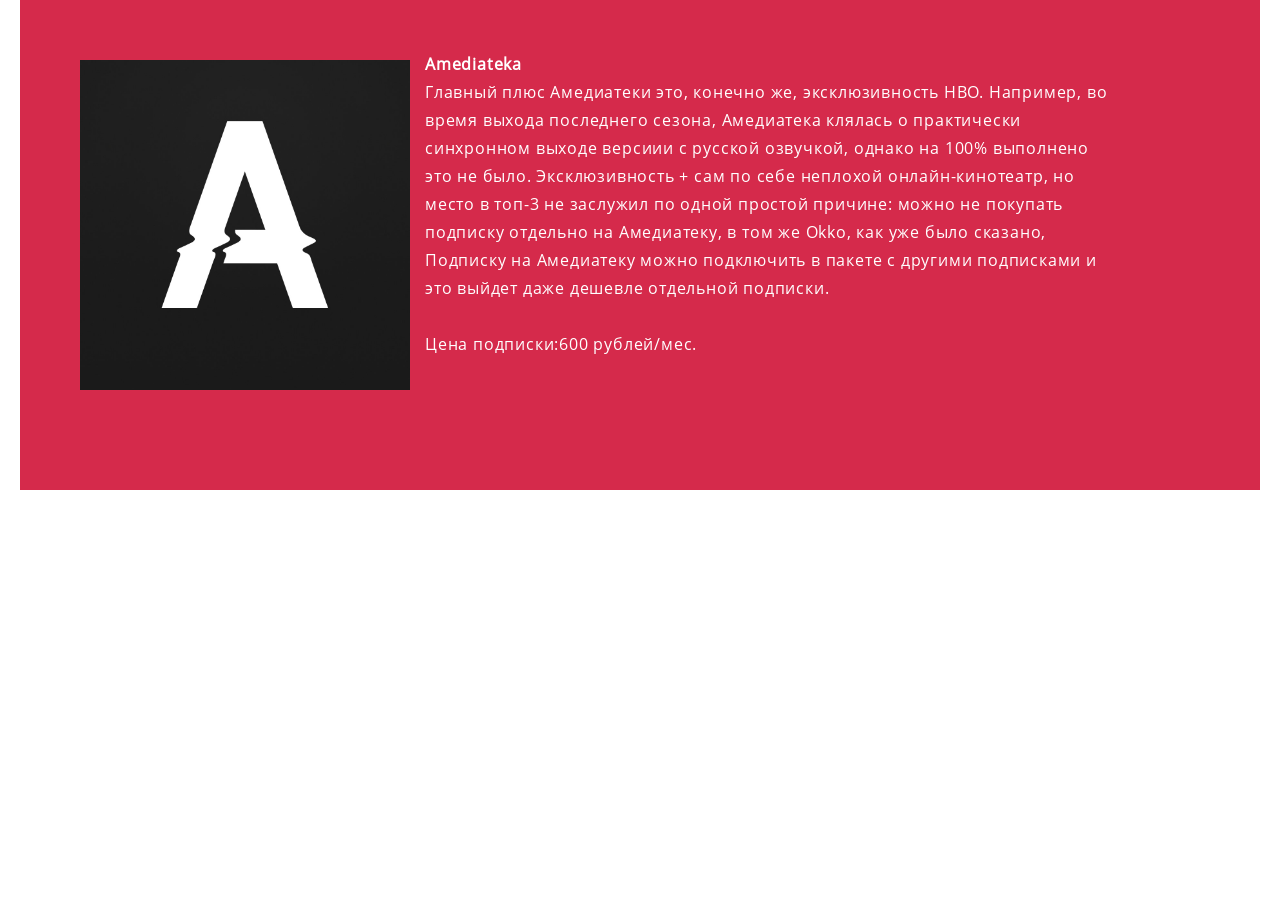
<file: amediateka.html>
<!DOCTYPE HTML5>

<html>
 <head>
  <title>Amediateka</title>
    <link rel = "stylesheet" href = "otherstyle.css">
 </head>
 <body>
	<section class = "block2">
	<article id "b1" class "layer2">
	
	<div>
	<p class = "othercinema"><img class = "img-block2" src = "img/amediateka.jpg" align="left">
	<b> Amediateka </b><br>
	Главный плюс Амедиатеки это, конечно же, эксклюзивность HBO. Например, во время выхода последнего сезона, Амедиатека клялась о практически синхронном выходе 
	версиии с русской озвучкой, однако на 100% выполнено это не было. Эксклюзивность + сам по себе неплохой онлайн-кинотеатр, но место в топ-3 не заслужил по одной простой причине:
	можно не покупать подписку отдельно на Амедиатеку, в том же Okko, как уже было сказано, Подписку на Амедиатеку можно подключить в пакете с другими подписками и это
	выйдет даже дешевле отдельной подписки.
	<br><br>
	Цена подписки:600 рублей/мес.
	</p>
	
	</div>
	
	</article>
	
	</section>
 </body>
 </html>
</file>
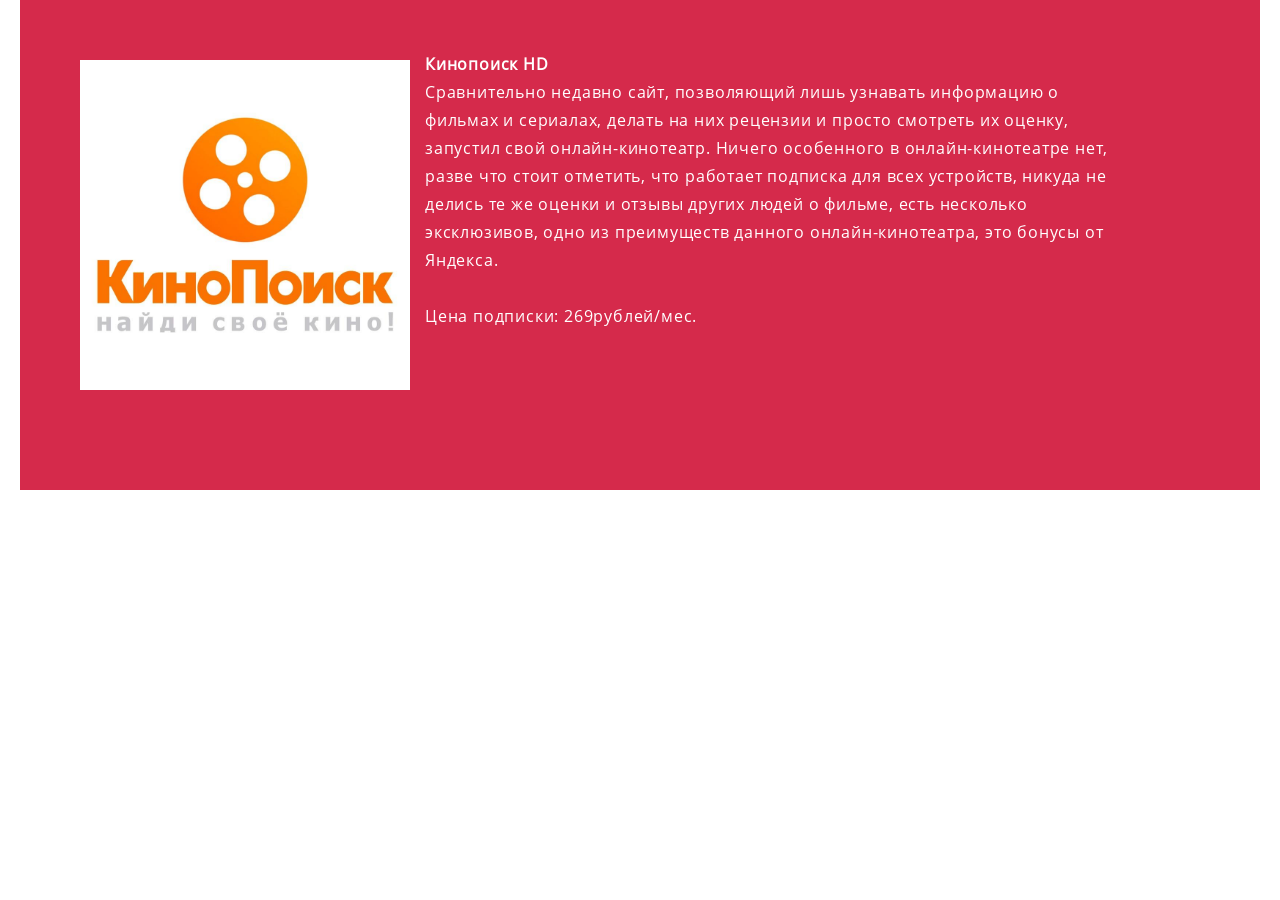
<file: kinopoisk.html>
<!DOCTYPE HTML5>

<html>
 <head>
  <title>Кинопоиск HD</title>
    <link rel = "stylesheet" href = "otherstyle.css">
 </head>
 <body>
	<section class = "block2">
	<article id "b1" class "layer2">
	
	<div>
	<p class = "othercinema"><img class = "img-block2" src = "img/kinopoisk.jpg"  align="left">
	<b> Кинопоиск HD </b><br>
	Сравнительно недавно сайт, позволяющий лишь узнавать информацию о фильмах и сериалах, делать на них рецензии и просто смотреть их оценку, запустил свой онлайн-кинотеатр.
	Ничего особенного в онлайн-кинотеатре нет, разве что стоит отметить, что работает подписка для всех устройств, никуда не делись те же оценки и отзывы других людей о фильме,
	есть несколько эксклюзивов, одно из преимуществ данного онлайн-кинотеатра, это бонусы от Яндекса.
	<br><br>
	Цена подписки: 269рублей/мес.
	</p>
	
	</div>
	
	
	</article>
	
	</section>
 </body>
 </html>
</file>
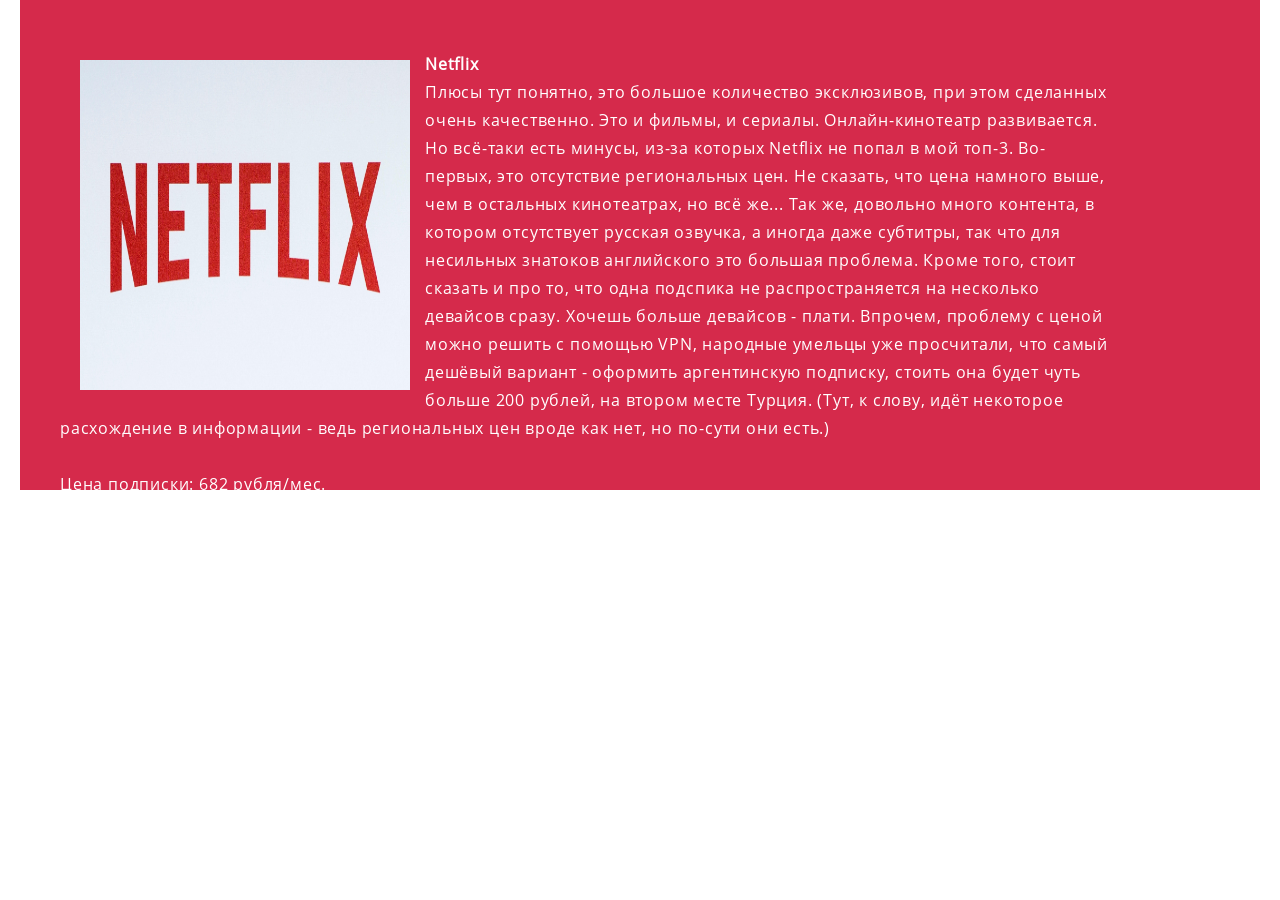
<file: netflix.html>
<!DOCTYPE HTML5>

<html>
 <head>
  <title>Netflix</title>
    <link rel = "stylesheet" href = "otherstyle.css">
 </head>
 <body>
<section class = "block2">
	<article id "b1" class "layer2">
	
		<div>
	<p class = "othercinema"><img class = "img-block2" src = "img/netflix.jpg"  align="left">
	<b> Netflix </b><br>
	Плюсы тут понятно, это большое количество эксклюзивов, при этом сделанных очень качественно. Это и фильмы, и сериалы. Онлайн-кинотеатр развивается. Но всё-таки есть минусы,
	из-за которых Netflix не попал в мой топ-3. Во-первых, это отсутствие региональных цен. Не сказать, что цена намного выше, чем в остальных кинотеатрах, но всё же... Так же, 
	довольно много контента, в котором отсутствует русская озвучка, а иногда даже субтитры, так что для несильных знатоков английского это большая проблема. Кроме того, 
	стоит сказать и про то, что одна подспика не распространяется на несколько девайсов сразу. Хочешь больше девайсов - плати. Впрочем, проблему с ценой можно решить с помощью VPN,
	народные умельцы уже просчитали, что самый дешёвый вариант - оформить аргентинскую подписку, стоить она будет чуть больше 200 рублей, на втором месте Турция. (Тут, к слову,
	идёт некоторое расхождение в информации - ведь региональных цен вроде как нет, но по-сути они есть.)
	<br><br>
	Цена подписки: 682 рубля/мес.
	</p>
	
	</div>

	
	</article>
	
	</section>
 </body>
 </html>
</file>
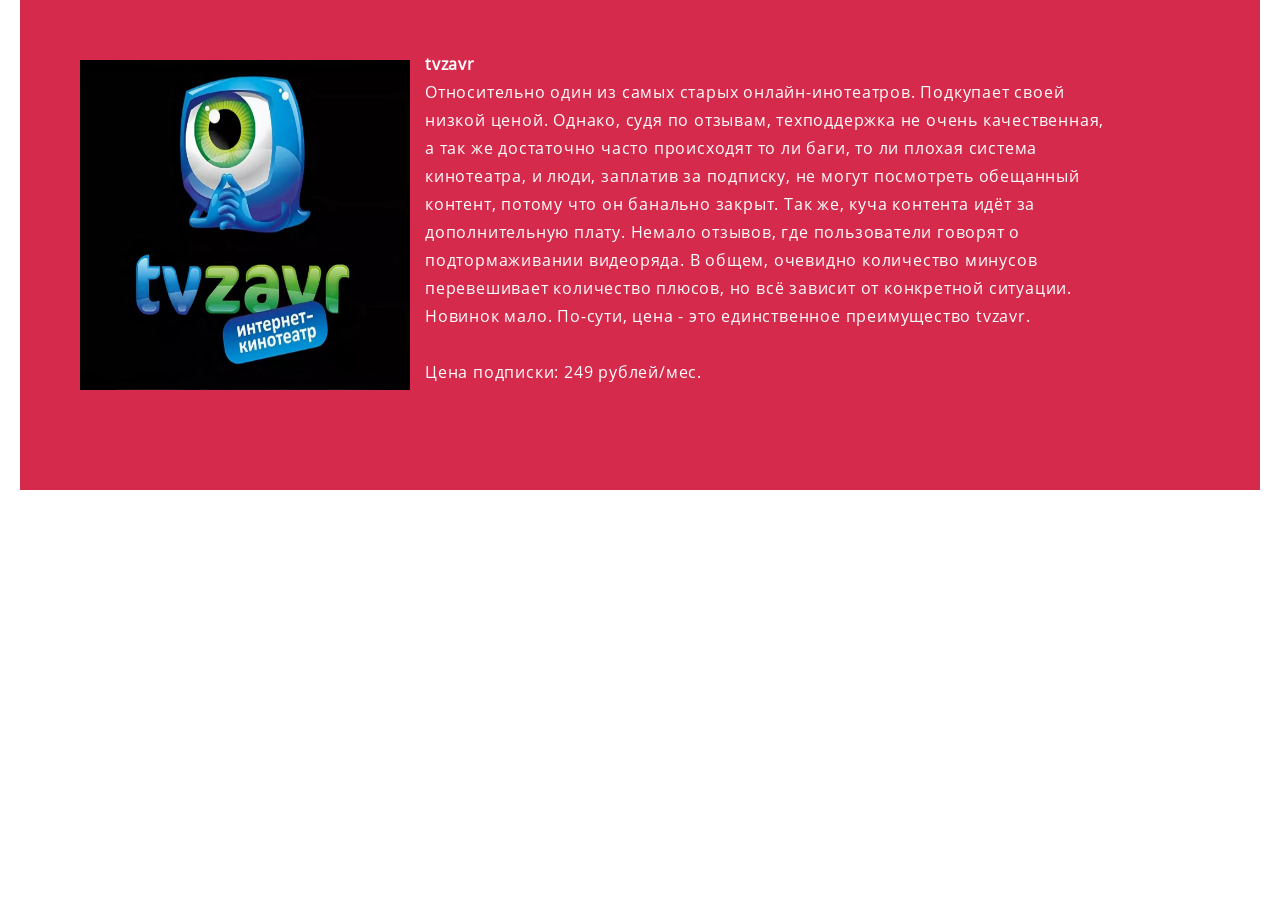
<file: tvzavr.html>
<!DOCTYPE HTML5>

<html>
 <head>
  <title>tvzavr</title>
    <link rel = "stylesheet" href = "otherstyle.css">
 </head>
 <body>
<section class = "block2">
	<article id "b1" class "layer2">
	
	<div>
	<p class = "othercinema"><img class = "img-block2" src = "img/tvzavr.jpg"  align="left">
	<b> tvzavr</b><br>
	Относительно один из самых старых онлайн-инотеатров. Подкупает своей низкой ценой. Однако, судя по отзывам, техподдержка не очень качественная, а так же 
	достаточно часто происходят то ли баги, то ли плохая система кинотеатра, и люди, заплатив за подписку, не могут посмотреть обещанный контент, потому что он банально закрыт.
	Так же, куча контента идёт за дополнительную плату. Немало отзывов, где пользователи говорят о подтормаживании видеоряда. В общем, очевидно количество минусов перевешивает количество плюсов,
	но всё зависит от конкретной ситуации. Новинок мало. По-сути, цена - это единственное преимущество tvzavr.

	<br><br>
	Цена подписки: 249 рублей/мес.
	</p>
	
	</div>

	</article>
	
	</section>
 </body>
 </html>
</file>
<file: otherstyle.css>
body{
margin: 0;
}

@font-face{
font-family: 'BigJohn';
src:url("fonts/BigJohn.otf") format('opentype');
}
@font-face {
font-family: 'OpenSans';
src:url("fonts/OpenSans-Regular.ttf") format('opentype');
}

@font-face {
font-family: 'SourcesansPro-Light';
src:url("fonts/SourcesansPro-Light.ttf") format('opentype');
}

.block2{
padding-left:20px;	
padding-top:30px;
padding-bottom:100px;
display: flex; 
justify-content: space-between; 
 background-color:#d52a4b;
 margin-left:20;
 margin-right:20;
}

.not-all{
	padding-left:20px;
	color:#d9d7d7;
	font-family: 'OpenSans';
font-size: 25px;
font-stretch: normal;
font-style: normal;
line-height: 1.75;
letter-spacing: 0.8px;
}

.img-block2{
	margin-top:10px;
	margin-right:15px;
padding-left:20px;
width: 330px;
height: 330px ;
}



.othercinema{
	margin-top: 20px;
	margin-right: 150px;
	margin-left: 20px;
	width: 0 auto;
    height: 240px;

	font-weight: lighter;
	font-family: 'OpenSans';
	font-size: 16px;
	font-stretch: normal;
	font-style: normal;
	line-height: 1.75;
	letter-spacing: 0.8px;
	color:white;
}
</file>
